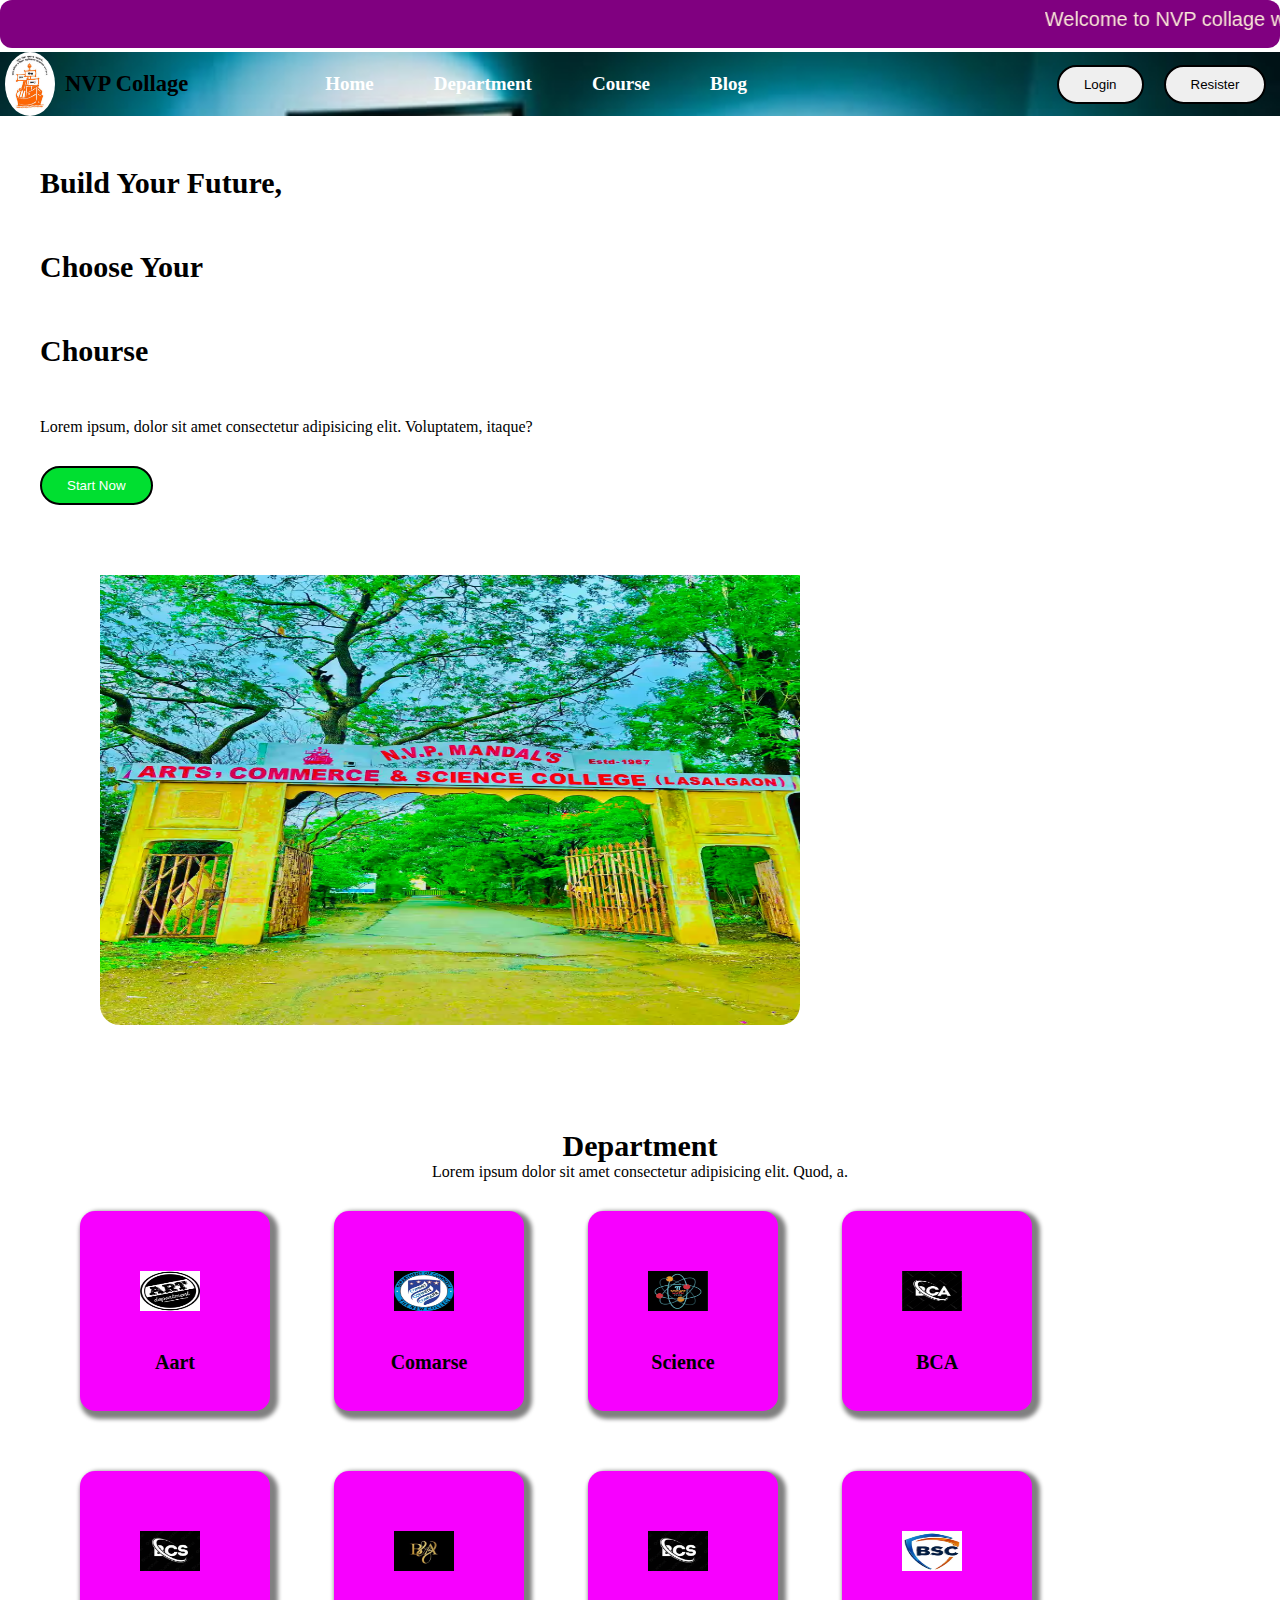
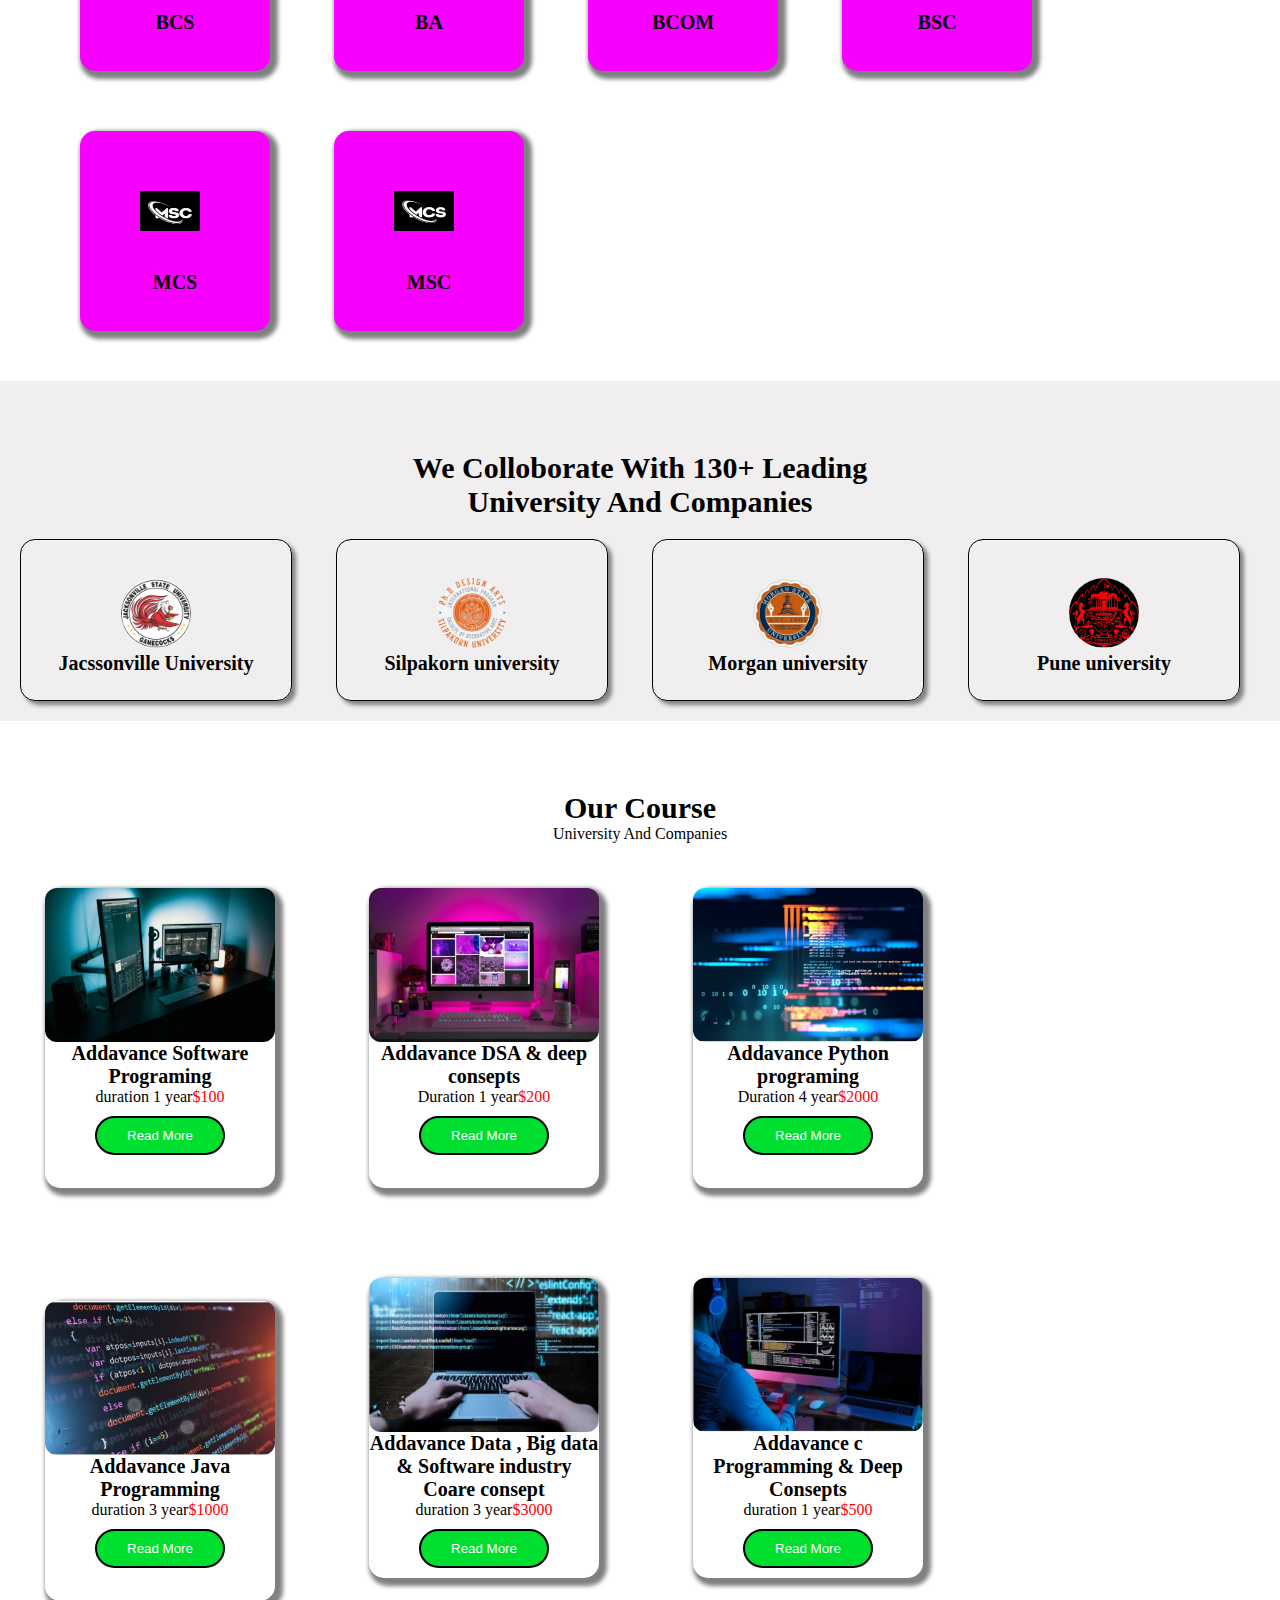
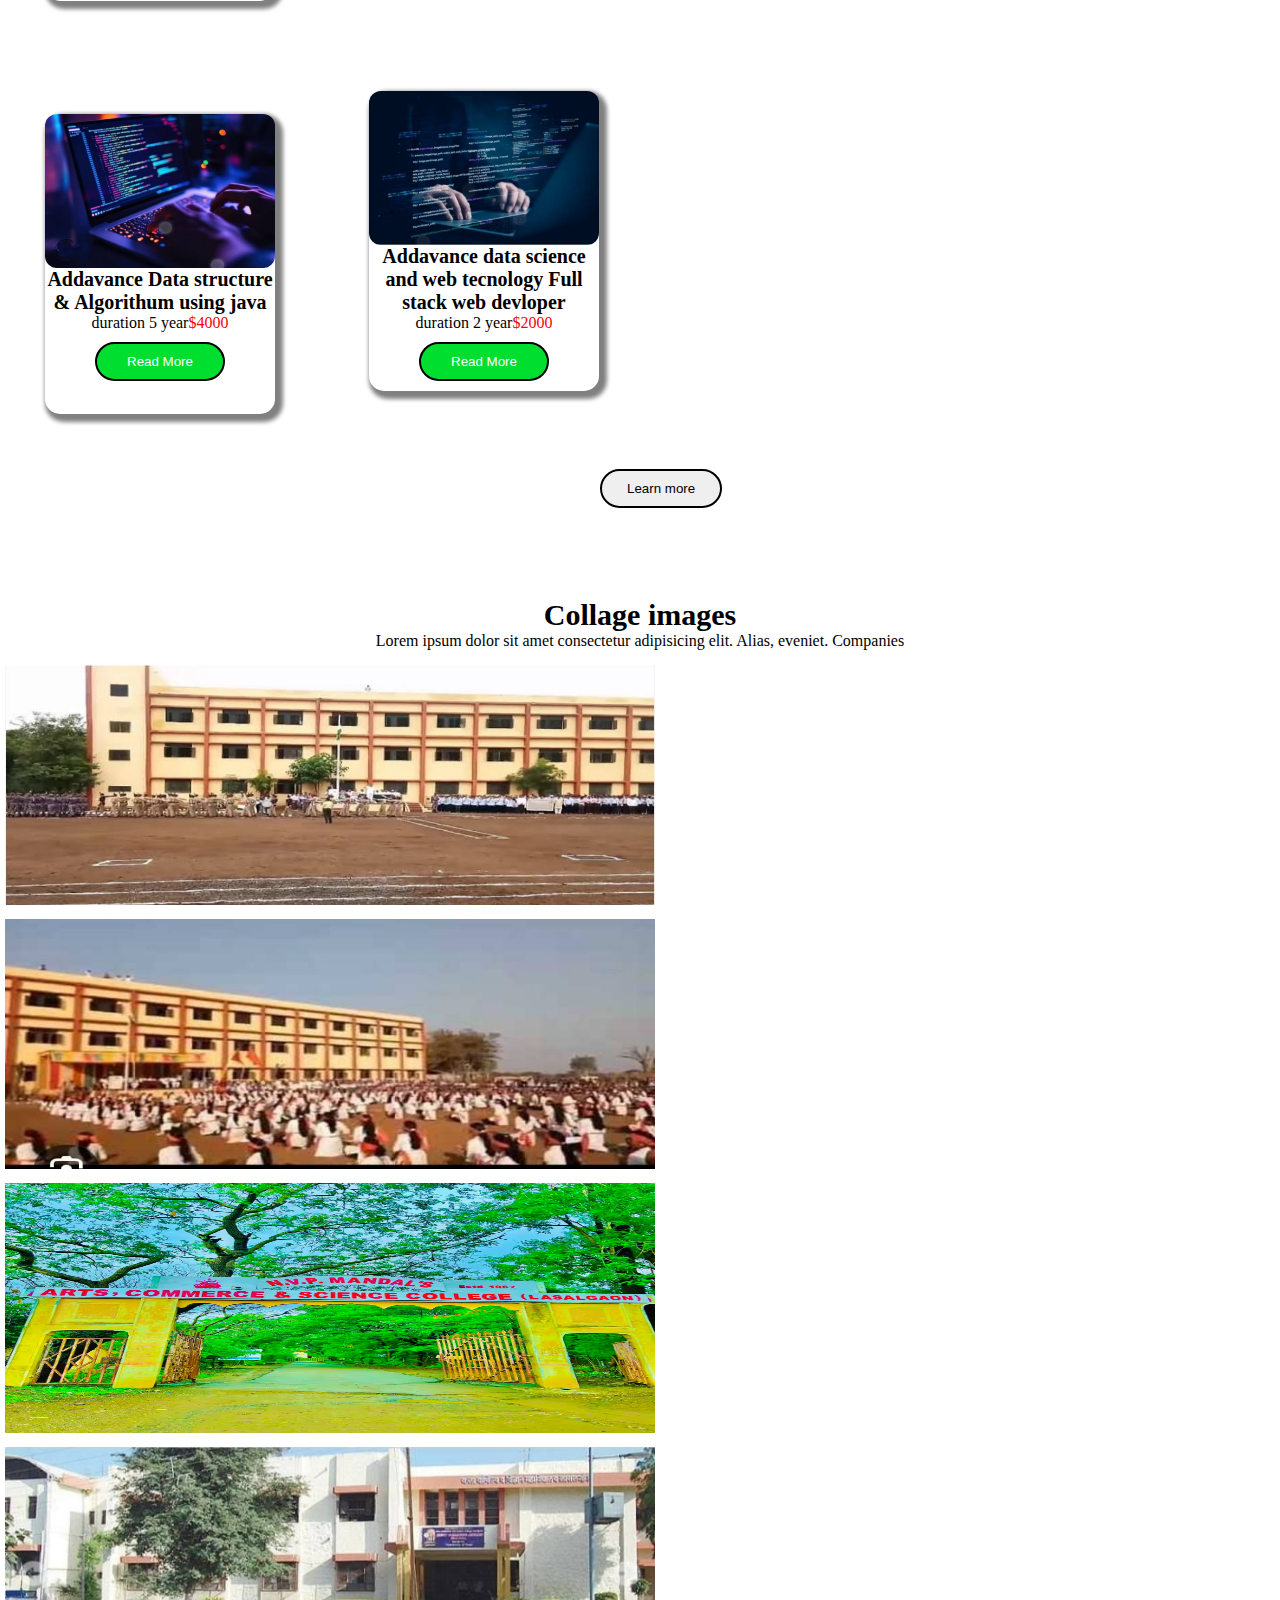
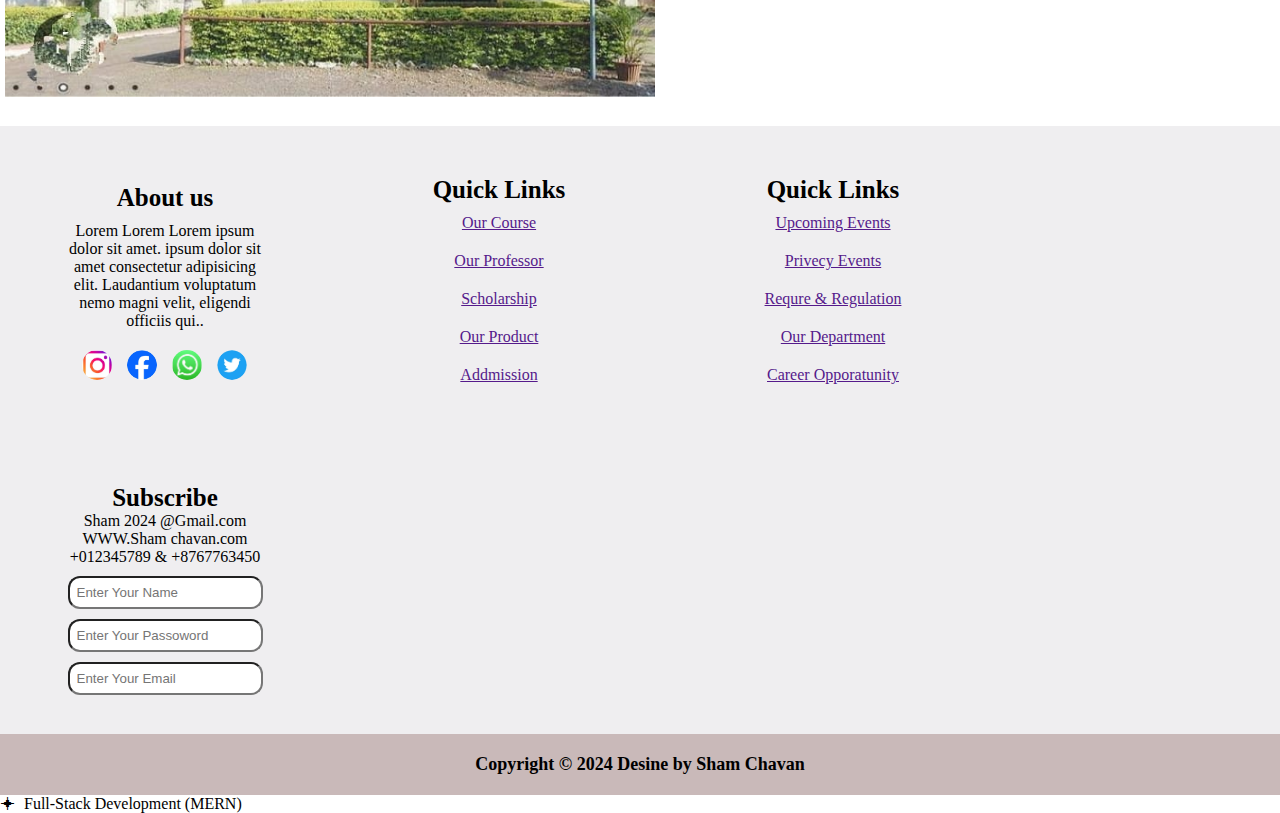
<file: website2/index.html>
<!DOCTYPE html>
<html lang="en">
<head>
    <meta charset="UTF-8">
    <meta name="viewport" content="width=device-width, initial-scale=1.0">
    <title> NVP Collage WEbsite</title>
    <link rel="stylesheet" href="style.css">
    <link rel="shortcut icon" href="c2.jpg" type="image/x-icon">
</head>
<body>
    <marquee class="top" behavior="" scrollamount="25" direction="left">Welcome to NVP collage website lasalgon and
        please login us
    </marquee>
    <header>
        <section class="firstsection">
            <nav class="navbar background hnavresp">
                <ul class="navlist resp ">
                    <div class="logo">
                        <img class="logo1"
                            src="c2.jpg">

                        <h2>NVP Collage</h2>
                    </div>
                    <li><a href="#home">Home</a></li>
                    <li><a href="#Department">Department</a></li>
                    <li><a href="#Course">Course</a></li>
                    <li><a href="#Blog">Blog</a></li>

                </ul>
                <div class="rightnav resp">
                    <button class="btn btnsm">Login</button>
                    <button class="btn btnsm">Resister</button>
                </div>

                <div class="burgar">
                    <div class="line"></div>
                    <div class="line"></div>
                    <div class="line"></div>
                </div>

            </nav>
    </header>
    
    <div class="container">
        <div class="first">
            <p class="textbig">Build Your Future,</p>
            <p class="textbig"> Choose Your</p>
            <p class="textbig">Chourse</p>
            <p>Lorem ipsum, dolor sit amet consectetur adipisicing elit. Voluptatem, itaque?</p>
            <button class="btn1">Start Now</button>


        </div>

        <div class="left">
            <!-- <img src="image.png" alt="not found"> -->
            <img src="c2.jpeg">

        </div>
    </div>
    </section>

    <section class="secondsec">
        <div class="sec" id="Department">
            <p class="textbig2">Department</p>
            <p class="para2">Lorem ipsum dolor sit amet consectetur adipisicing elit. Quod, a. </p>
        </div>
        <div class="card1">

            <div class="card"> <img class="logo" src="d1.jpg" alt="">Aart</div>
            <div class="card"> <img class="logo" src="d2.jpg" alt="">Comarse</div>
            <div class="card"> <img class="logo" src="d3.jpg" alt="">Science</div>
            <div class="card"> <img class="logo" src="d5.jpg" alt="">BCA</div>
            <div class="card"> <img class="logo" src="d4.jpg" alt="">BCS</div>
            <div class="card"> <img class="logo" src="d6.jpg" alt="">BA</div>
            <div class="card"> <img class="logo" src="d4.jpg" alt="">BCOM</div>
            <div class="card"> <img class="logo" src="d8.jpg" alt="">BSC</div>
            <div class="card"> <img class="logo" src="d9.jpg" alt="">MCS</div>
            <div class="card"> <img class="logo" src="d10.jpg" alt="">MSC</div>
        </div>
    </section>

    <section class="third">
        <p class="textbig2">We Colloborate With 130+ Leading</p>
        <p class="textbig2">University And Companies</p>
        <div class="card2"><img src="u1.jpg">
            <div class="text2">Jacssonville University</div>
        </div>
        <div class="card2"><img src="u2.jpg">
            <div class="text2"> Silpakorn university </div>
        </div>
        <div class="card2"><img src="u3.jpg">
            <div class="text2">Morgan university </div>
        </div>
        <div class="card2"><img src="u4.jpg">
            <div class="text2">Pune university </div>
        </div>
    </section>

    <section class="course" id="Course">
        <p class="textbig2">Our Course</p>
        <p class="para2">University And Companies</p>
        <div class="card3">
            <div class="img"><img class="logo3" src="t1.jpg" alt=""></div>
            <div class="p"><p class="r"> Addavance Software Programing</p>
                <p class="t">duration 1 year
                <p class="m">$100</p>
                </p>
            </div><button class="lastbtn">Read More</button>
        </div>
        <div class="card3">
            <div class="img"><img class="logo3" src="t2.jpg" alt=""></div>
            <div class="p"> <p class="r">Addavance DSA & deep consepts</p>
                <p class="t">Duration 1 year
                <p class="m">$200</p>
                </p>
            </div><button class="lastbtn">Read More</button>
        </div>
        <div class="card3">
            <div class="img"><img class="logo3" src="t9.jpg" alt=""></div>
            <div class="p"><p class="r">Addavance Python programing  </p>
                <p class="t">Duration 4 year
                <p class="m">$2000</p>
                </p>
            </div><button class="lastbtn">Read More</button>
        </div>
        <div class="card3">
            <div class="img"><img class="logo3" src="t4.jpg" alt=""></div>
            <div class="p"> <p class="r">Addavance Java Programming</p>
                <p class="t">duration 3 year
                <p class="m">$1000</p>
                </p>
            </div><button class="lastbtn">Read More</button>
        </div>
        <div class="card3">
            <div class="img"><img class="logo3" src="t5.jpg" alt=""></div>
            <div class="p"> <p class="r">Addavance Data , Big data  & Software industry Coare consept</p>
                <p class="t">duration 3 year
                <p class="m">$3000</p>
                </p>
            </div><button class="lastbtn">Read More</button>
        </div>
        <div class="card3">
            <div class="img"><img class="logo3" src="t6.jpg" alt=""></div>
            <div class="p"><p class="r">Addavance c Programming &  Deep Consepts</p>
                <p class="t">duration 1 year
                <p class="m">$500</p>
                </p>
            </div><button class="lastbtn">Read More</button>
        </div>
        <div class="card3">
            <div class="img"><img class="logo3" src="t7.jpg" alt=""></div>
            <div class="p"><p class="r">Addavance Data structure & Algorithum using java</p>
                <p class="t">duration 5 year
                <p class="m">$4000</p>
                </p>
            </div><button class="lastbtn">Read More</button>
        </div>
        <div class="card3">
            <div class="img"><img class="logo3" src="t8.jpg" alt=""></div>
            <div class="p"><p class="r">Addavance data  science and web tecnology Full stack web devloper</p>
                <p class="t">duration 2 year
                <p class="m">$2000</p>
                </p>
            </div><button class="lastbtn">Read More</button>
        </div>
        <button class="btn btn3">Learn more</button>
    </section>
    <section class="forth" id="Blog">

        <p class="textbig2">Collage images</p>
        <p class="para2">Lorem ipsum dolor sit amet consectetur adipisicing elit. Alias, eveniet. Companies</p>

        <div class="last4"> <img src="c1.jpg" alt="not open" class=""></div>
        <div class="last4"> <img src="c3.jpg" alt="not open" class=""></div>
        <div class="last4"> <img src="c2.jpeg" alt="not open" class=""></div>
        <div class="last4"> <img src="c4.jpg" alt="not open" class=""></div>
    </section>

    <footer>
        <div class="card5">
            <p class="five">About us </p>
            <p class="para5">Lorem Lorem Lorem ipsum dolor sit amet. ipsum dolor sit
                amet consectetur adipisicing elit. Laudantium voluptatum nemo magni velit, eligendi officiis qui..</p>
            <div class="logo5"><img src="l4.jpg" alt=""></div>
            <div class="logo5"> <img src="l2.jpg" alt=""></div>
            <div class="logo5"> <img src="l3.jpg" alt=""></div>
            <div class="logo5"> <img src="l1.jpg" alt=""></div>
        </div>
        <div class="card5">
            <p class="five">Quick Links</p>
            <a href="">Our Course</a><a href="">Our Professor</a><a href="">Scholarship</a><a href="">Our Product</a><a
                href="">Addmission</a>
        </div>
        <div class="card5">
            <p class="five">Quick Links</p>
            <a href="">Upcoming Events</a><a href="">Privecy Events</a><a href="">Requre & Regulation</a><a href="">Our
                Department</a><a href="">Career Opporatunity</a>
        </div>
        <div class="card5">
            <p class="five">Subscribe </p>
                <p>Sham 2024 @Gmail.com</p>
                <p>WWW.Sham chavan.com</p>
                <p>+012345789 & +8767763450</p>
           <input type="text" placeholder="Enter Your Name">
           <input type="password" placeholder="Enter Your Passoword">
           <input type="email" placeholder="Enter Your Email">
        </div>

        <div class="no">Copyright &copy; 2024 Desine by Sham Chavan</div>
    </footer>
    


</body>

</html>
    
</body>
</html>

<li>🟄 &nbsp;Full-Stack Development (MERN)</li>
</file>
<file: website2/style.css>
* {
    padding: 0px;
    margin: 0px;
}

.html {
    scroll-behavior: smooth;
}

.top {

    border-radius: 12px;
    padding-top: 8px;
    font-family: 'Lucida Sans', 'Lucida Sans Regular', 'Lucida Grande', 'Lucida Sans Unicode', Geneva, Verdana, sans-serif;
    font-size: 20px;
    background-color: purple;
    color: antiquewhite;
    height: 40px;


}

.logo {
    display: flex;
    /* padding-top: 4px; */
    font-size: 15px;
    width: 40%;
    padding-right: 100px;
    justify-content: center;
    align-items: center;
}

.logo1 {
    /* padding-right: 40px; */
}

.logo h2 {
    margin-right: 2px;
}

.logo img {
    width: 50%;
    height: 100%;
    /* height: 50px; */
    width: 50px;
    margin-right: 10px;
    border-radius: 50%;

}

.navbar {
background-image:url("t1.jpg");
background-size: cover;
/* background-position: center; */
    display: flex;
    align-items: center;
    justify-content: center;
    position: sticky;
    top: 0px;
    cursor: pointer;

}

.navlist {
    width: 100%;
    padding-right: 170px;
    /* background-color: rgb(0, 0, 0); */
    display: flex;
    align-items: center;
}

.navlist li {
    list-style: none;
    /* display: block; */
    padding: 20px 30px;
    font-size: 19px;

}

.navlist li a {
    text-decoration: none;
    color: rgb(0, 0, 0);
    font-weight: bold;
    color: white;
}

.navlist li a:hover {
    color: gray;
}

.rightnav {
    /* background-color: red; */
    width: 30%;
    text-align: right;
    /* padding: 0px 23px; */
    display: flex;
    padding-left: 100px;
}

button {
    display: inline;
    /* background-color: rgb(230, 115, 130); */
    font-family: 'Franklin Gothic Medium', 'Arial Narrow', Arial, sans-serif;
    border: 2px solid black;
    border-radius: 20px;
    cursor: pointer;
    text-align: left;
    padding: 10px 25px 10px 25px;
    margin: 10px;
    /* margin: 20px 130px 0px 30px; */

}

/* button:hover {
    background-color: red;
    color: rgb(185, 132, 185);
    padding: 12px 12px 12px 12px;
} */

button:active {
    background-color: rgb(15, 221, 32);
    box-shadow: 0px 0px 30px rgb(247, 0, 255);

}


.first {
    display: inline-block;
    /* margin-top: 50px; */
    /* padding-bottom: 60px; */
    margin-left: 30px;
    /* padding-bottom: 60px;
    margin-bottom: 100px; */


}

.first textbig {
    margin-left: 100px;
    margin: 30px;

}

.textbig {
    font-size: 30px;
    font-weight: bold;
    padding-top: 50px;


}

.first p {
    margin-left: 10px;
    padding-top: 50px;


}

.first button {
    /* margin-left: 60px; */

}

.btn1 {
    background-color: rgb(0, 223, 48);
    color: white;
   margin-top: 30px;
   margin-bottom: 30px;

}

.left {
    display: flex;
    display: inline-block;
    /* margin-left: 200px; */
    /* margin-top: 10px; */
    /* margin-top: 100px; */
    padding-left: 100px;
    padding-bottom: 100px;

}

.left img {
    height: 450px;
    width: 700px;
    padding-top: 40px;
    border-radius: 20px;
    -webkit-backdrop-filter: none;
}

.firstsection {
    max-height: fit-content;
}

.container first {
    padding-bottom: 120px;

}

.container {
    margin-top: 0px;
}

.sec {
    text-align: center;
    justify-content: center;
    align-items: center;
}

.card {
    height: 160px;
    width: 150px;
    font-size: 20px;
    font-weight: bolder;
    box-shadow: 4px 4px 4px 4px gray;
    text-align: center;
    align-items: center;
    justify-content: center;
    background-color:rgb(247, 0, 255);
    padding: 20px;
    margin: 30px;
    cursor: pointer;
    display: flex;
    border-radius: 15px;
    display: inline-block;
}

.card:hover {
    transition: all 0.5s ease-in-out;
    transform: translate(3px, 3px);
    @keyframes sham {
        100%{
        }
    }
}

.card .logo {
    justify-content: center;
    /* background-color: rgb(25, 0, 255); */
    align-items: center;
    padding: 20px;
    margin: 20px;
    aspect-ratio: 3/2;


}
.s{
    padding: 10px;
    margin: 10px;
}

.card1 {
    margin-left: 50px;
    /* background-color: rgb(240, 238, 238); */

}

.secondsec {
    /* background-image: url("t10.jpg")no-repeat; */
/* background-color: rgb(31, 29, 29); */
}

.third {
    margin-top: 20px;
    padding-top: 70px;
    background-color: rgb(240, 238, 238);

    /* background-color: red; */
}

.card2 {
    height: 120px;
    width: 230px;
    box-shadow: 4px 4px 4px gray;
    text-align: center;
    align-items: center;
    border: 1px solid black;
    justify-content: center;
    /* background-color: red; */
    padding: 20px;
    margin: 20px;
    cursor: pointer;
    display: flex;
    border-radius: 15px;
    display: inline-block;
}

.card2 img {
    width: 50%;
    height: 100%;
    height: 70px;
    width: 70px;
    margin-top: 18PX;

    /* margin-right: 10px; */
    border-radius: 50%;

}

.text2 {
    text-align: center;
    font-size: 20px;
    font-weight: bold;
    font-family: Cambria, Cochin, Georgia, Times, 'Times New Roman', serif;
}

.textbig2 {
    font-size: 30px;
    font-weight: bold;
    text-align: center;
    justify-content: center;
    align-items: center;
}

.card3 {
    height: 300px;
    width: 230px;
    box-shadow: 4px 4px 4px 4px gray;
    text-align: center;
    align-items: center;
    justify-content: center;
    /* background-color: red; */
    /* padding: 20px; */
    margin: 45px;

    cursor: pointer;
    display: flex;
    border-radius: 15px;
    display: inline-block;
}

.para2 {
    text-align: center;
    justify-content: center;
    align-items: center;
}

.course {
    margin-top: 20px;
    padding-top: 50px;
}

.lastbtn {
    display: inline;
    background-color: rgb(0, 223, 48);
    color: white;
    font-family: 'Franklin Gothic Medium', 'Arial Narrow', Arial, sans-serif;
    border: 2px solid black;
    border-radius: 20px;
    cursor: pointer;
    /* text-align: left; */
    padding: 10px 30px 10px 30px;
    /* margin: 10px; */

}

.logo3 {
    display: flex;
   
    /* padding-top: 4px; */
    font-size: 15px;
    aspect-ratio: 3/2;
    border-radius: 12px;
    width: 100%;
    height: 90%;
    width: 100%;
    /* padding-right: 0px; background: #ce1e1e; */
    justify-content: center;
    align-items: center;
}

.t {
    display: flex;
    display: inline-block;
}

.m {
    color: red;
    display: flex;
    display: inline-block;
}

.r {
    font-size: 20px;

    font-weight: bold;
}

.btn3 {

    justify-content: center;
    margin-left: 600px;
    align-items: center;
    display: flex;


}

.forth {
    margin-top: 20px;
    padding-top: 70px;
}

/* .logo4 {
    display: flex;
    display: inline-block;
    height: 400px;
    width: 450px;
    padding: 10px;
    padding-bottom: 40px;
    padding-left: 0px;
    /* margin-bottom: 220px; */


.last4 {
    display: inline-block;
    /* display: flex; */
}

.last4 img {
    display: inline-block;
    /* display: flex; */
    height: 250px;
    /* border-radius: 40px; */
    width: 650px;
    padding: 5px;
}

.card5 {
    height: 200px;
    width: 230px;
    /* box-shadow: 4px 4px 4px 4px gray; */
    text-align: center;
    align-items: center;
    justify-content: center;
    /* background-color: red; */
    padding: 20px;
    margin: 30px;
    cursor: pointer;
    display: flex;
    /* font-weight: bolder; */
    border-radius: 15px;
    display: inline-block;
}

.card5 a {

    display: block;
    padding: 10px;
}

.logo5 {
    display: inline-block;
    padding: 10px 6px 5px 5px;

}

.logo5 img {
    display: flex;
    display: inline-block;
    border-radius: 50%;
    height: 30px;
    width: 30px;

}
.logo5:hover {
    padding: 0px 2px 0px 2px;

   background-color: red;
}


.para5 {
    /* font-weight: bold; */
    padding: 10px;
}

.five {
    font-size: 25px;
    font-weight: bold;
}

input {
    border-radius: 12px;
    padding: 7px;
    margin-top: 10px;
}

.no {
    text-align: center;
    background-color: rgb(201, 185, 185);
    padding: 20px;
    font-size: 18px;
    font-weight: bold;
}

footer {
    margin-top: 20px;
    background-color: rgb(239, 238, 240);


}


@media only screen and (max-width=1140px) {
    .navbar {
        flex-direction: column;
    }
    .navlist {
        flex-direction: column;
    }
    .navlist {
        flex-direction: column;
    }
    
}
</file>
